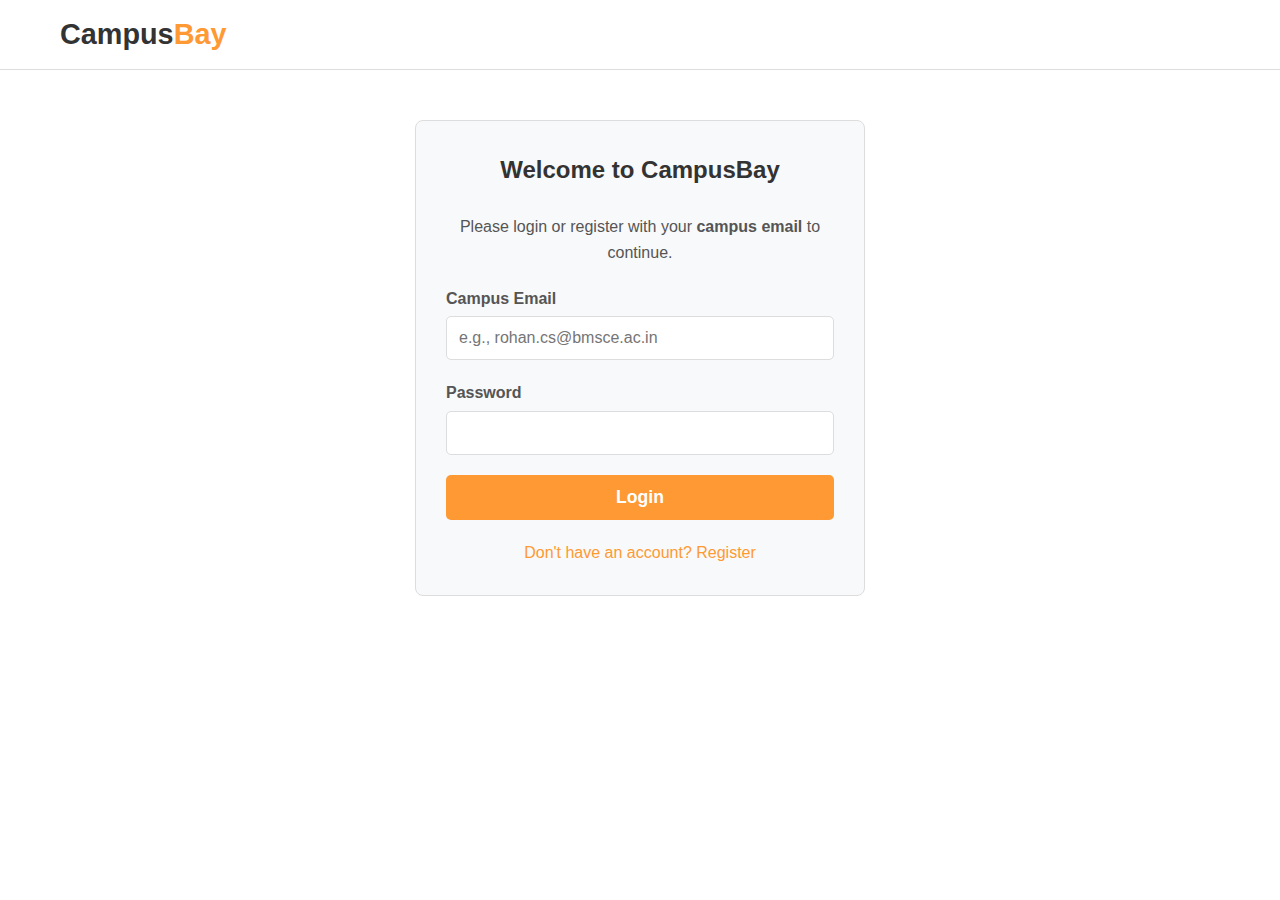
<file: Frontend/login.html>
<!DOCTYPE html>
<html lang="en">
<head>
  <meta charset="UTF-8">
  <meta name="viewport" content="width=device-width, initial-scale=1.0">
  <title>Login - CampusBay</title>
  <link rel="stylesheet" href="style.css">
</head>
<body>

  <header class="main-header">
    <div class="container">
      <a href="index.html" class="logo">Campus<span>Bay</span></a>
    </div>
  </header>

  <main class="container">
    <div class="login-container">
      <h2>Welcome to CampusBay</h2>
      <p style="text-align: center; margin-bottom: 20px;">
        Please login or register with your <strong>campus email</strong> to continue.
      </p>

      <form id="login-form">
        <div class="form-group">
          <label for="login-email">Campus Email</label>
          <input type="email" id="login-email" placeholder="e.g., rohan.cs@bmsce.ac.in" required>
        </div>
        <div class="form-group">
          <label for="login-password">Password</label>
          <input type="password" id="login-password" required>
        </div>
        <button type="submit" class="btn btn-primary">Login</button>
      </form>
      
      <form id="register-form" style="display: none;">
        <div class="form-group">
          <label for="reg-email">Campus Email</label>
          <input type="email" id="reg-email" placeholder="e.g., priya.me@bmsce.ac.in" required>
        </div>
         <div class="form-group">
          <label for="reg-name">Display Name</label>
          <input type="text" id="reg-name" placeholder="Priya S." required>
        </div>
        <div class="form-group">
          <label for="reg-password">Password</label>
          <input type="password" id="reg-password" required>
        </div>
        <button type="submit" class="btn btn-primary">Register</button>
      </form>

      <div class="toggle-form">
        <a href="#" id="toggle-link">Don't have an account? Register</a>
      </div>
    </div>
  </main>

  <script src="app.js"></script>
</body>
</html>
</file>
<file: Frontend/style.css>
/* --- Global Styles & Variables --- */
:root {
  --primary-color: #FF9933; /* Saffron/Orange Accent */
  --dark-color: #333;
  --text-color: #555;
  --light-color: #f8f9fa;
  --border-color: #ddd;
  --success-color: #138808; /* Green */
  --font-family: 'Lato', 'Helvetica Neue', Arial, sans-serif;
  --header-height: 70px;
}

* {
  box-sizing: border-box;
  margin: 0;
  padding: 0;
}

body {
  font-family: var(--font-family);
  line-height: 1.6;
  color: var(--text-color);
  background-color: #fff;
}

.container {
  max-width: 1200px;
  margin: auto;
  padding: 0 20px;
}

img {
  max-width: 100%;
}

a {
  color: var(--primary-color);
  text-decoration: none;
}

/* --- Utility Classes --- */
.btn {
  display: inline-block;
  padding: 10px 20px;
  border: none;
  border-radius: 5px;
  cursor: pointer;
  font-weight: bold;
  transition: all 0.3s ease;
}

.btn-primary {
  background-color: var(--primary-color);
  color: #fff;
}

.btn-primary:hover {
  opacity: 0.9;
}

.btn-secondary {
  background-color: var(--light-color);
  color: var(--dark-color);
  border: 1px solid var(--border-color);
}

/* --- Header / Navigation --- */
.main-header {
  height: var(--header-height);
  background-color: #fff;
  border-bottom: 1px solid var(--border-color);
  padding: 0 20px;
  position: sticky;
  top: 0;
  z-index: 100;
}

.main-header .container {
  display: flex;
  justify-content: space-between;
  align-items: center;
  height: 100%;
}

.main-header .logo {
  font-size: 1.8rem;
  font-weight: bold;
  color: var(--dark-color);
}

.main-header .logo span {
  color: var(--primary-color);
}

.main-header .search-bar {
  flex-grow: 1;
  margin: 0 30px;
  max-width: 500px;
}

.main-header .search-bar input {
  width: 100%;
  padding: 12px 15px;
  border: 1px solid var(--border-color);
  border-radius: 25px;
  font-size: 1rem;
}

.main-header .nav-links {
  display: flex;
  align-items: center;
  gap: 15px;
}

/* --- Footer --- */
.main-footer {
  background-color: var(--dark-color);
  color: #fff;
  padding: 40px 20px;
  margin-top: 40px;
}

.main-footer .container {
  display: flex;
  justify-content: space-between;
  gap: 20px;
}

.main-footer h4 {
  margin-bottom: 10px;
  color: var(--primary-color);
}

.main-footer ul {
  list-style: none;
}

.main-footer ul li a {
  color: #fff;
  opacity: 0.8;
}

/* --- Home Page: Hero --- */
.hero {
  background-color: var(--light-color);
  padding: 60px 20px;
  text-align: center;
  margin-bottom: 30px;
}

.hero h1 {
  font-size: 2.8rem;
  margin-bottom: 10px;
  color: var(--dark-color);
}

.hero p {
  font-size: 1.2rem;
  margin-bottom: 25px;
}

/* --- Home Page: Categories --- */
.categories {
  margin-bottom: 30px;
}

.categories h2, .listings-section h2 {
  text-align: center;
  margin-bottom: 25px;
  font-size: 1.8rem;
}

.category-grid {
  display: grid;
  grid-template-columns: repeat(auto-fit, minmax(120px, 1fr));
  gap: 15px;
}

.category-card {
  border: 1px solid var(--border-color);
  border-radius: 8px;
  padding: 20px;
  text-align: center;
  font-weight: bold;
  transition: all 0.3s ease;
}

.category-card:hover {
  box-shadow: 0 4px 10px rgba(0, 0, 0, 0.05);
  transform: translateY(-5px);
}

/* --- Listing Card (Used on Home & Listings) --- */
.listing-grid {
  display: grid;
  grid-template-columns: repeat(auto-fit, minmax(280px, 1fr));
  gap: 20px;
}

.listing-card {
  border: 1px solid var(--border-color);
  border-radius: 8px;
  overflow: hidden;
  box-shadow: 0 2px 5px rgba(0, 0, 0, 0.05);
  transition: box-shadow 0.3s ease;
}

.listing-card:hover {
  box-shadow: 0 5px 15px rgba(0, 0, 0, 0.1);
}

.listing-card-img {
  width: 100%;
  height: 200px;
  object-fit: cover;
  background-color: #eee;
}

.listing-card-content {
  padding: 15px;
}

.listing-card-title {
  font-size: 1.2rem;
  font-weight: bold;
  color: var(--dark-color);
  white-space: nowrap;
  overflow: hidden;
  text-overflow: ellipsis;
  margin-bottom: 5px;
}

.listing-card-price {
  font-size: 1.3rem;
  font-weight: bold;
  color: var(--dark-color);
  margin-bottom: 10px;
}

.listing-card-location {
  font-size: 0.9rem;
  color: var(--text-color);
  margin-bottom: 10px;
}

.listing-card-seller {
  font-size: 0.9rem;
  color: var(--success-color);
  font-weight: bold;
}

/* --- Listings Page Layout --- */
.listings-page-layout {
  display: grid;
  grid-template-columns: 250px 1fr; /* Sidebar and main content */
  gap: 30px;
  margin-top: 30px;
}

.filters-sidebar {
  border: 1px solid var(--border-color);
  border-radius: 8px;
  padding: 20px;
  height: fit-content;
}

.filter-group {
  margin-bottom: 25px;
}

.filter-group h4 {
  margin-bottom: 10px;
  border-bottom: 2px solid var(--light-color);
  padding-bottom: 5px;
}

.filter-group ul {
  list-style: none;
}

.filter-group ul li {
  margin-bottom: 8px;
  cursor: pointer;
}

.filter-group input[type="range"] {
  width: 100%;
}

.filter-group input[type="radio"] {
  margin-right: 5px;
}

/* --- Listing Detail Page --- */
.item-detail-layout {
  display: grid;
  grid-template-columns: 3fr 2fr;
  gap: 40px;
  margin-top: 30px;
}

.item-gallery {
  border: 1px solid var(--border-color);
  border-radius: 8px;
  overflow: hidden;
}

.item-gallery-main-img {
  width: 100%;
  height: 450px;
  object-fit: cover;
  background-color: #eee;
}

/* Placeholder for thumbnails */
.item-gallery-thumbs {
  display: flex;
  gap: 10px;
  padding: 10px;
  background-color: var(--light-color);
}

.item-gallery-thumb {
  width: 80px;
  height: 80px;
  object-fit: cover;
  border-radius: 5px;
  border: 2px solid transparent;
  cursor: pointer;
}

.item-gallery-thumb.active {
  border-color: var(--primary-color);
}

.item-info h1 {
  font-size: 2.2rem;
  color: var(--dark-color);
  margin-bottom: 10px;
}

.item-info .price {
  font-size: 2.5rem;
  font-weight: bold;
  color: var(--dark-color);
  margin-bottom: 15px;
}

.item-info .price span.negotiable {
  font-size: 1rem;
  font-weight: normal;
  color: var(--text-color);
  margin-left: 10px;
}

.item-meta {
  display: flex;
  gap: 20px;
  margin-bottom: 20px;
  font-size: 1rem;
}

.item-meta span {
  font-weight: bold;
  color: var(--dark-color);
}

.item-actions {
  display: grid;
  grid-template-columns: 1fr 1fr;
  gap: 10px;
  margin: 25px 0;
}

.item-actions .btn {
  padding: 15px;
  font-size: 1.1rem;
  text-align: center;
}

.seller-card {
  border: 1px solid var(--border-color);
  border-radius: 8px;
  padding: 20px;
  background-color: var(--light-color);
}

.seller-card-header {
  display: flex;
  align-items: center;
  gap: 15px;
  margin-bottom: 15px;
}

.seller-card-avatar {
  width: 60px;
  height: 60px;
  border-radius: 50%;
  background-color: #ccc;
  object-fit: cover;
}

.seller-card-name {
  font-size: 1.2rem;
  font-weight: bold;
  color: var(--dark-color);
}

.seller-card-verified {
  color: var(--success-color);
  font-weight: bold;
  display: block;
}

.item-description {
  margin-top: 30px;
  grid-column: 1 / -1; /* Spans both columns */
}

.item-description h3 {
  font-size: 1.5rem;
  border-bottom: 2px solid var(--light-color);
  padding-bottom: 5px;
  margin-bottom: 15px;
}

/* --- Chat Page --- */
.chat-layout {
  display: grid;
  grid-template-columns: 300px 1fr;
  height: calc(100vh - var(--header-height) - 40px); /* Full height minus header */
  border: 1px solid var(--border-color);
  border-radius: 8px;
  overflow: hidden;
  margin-top: 20px;
}

.chat-sidebar {
  border-right: 1px solid var(--border-color);
  display: flex;
  flex-direction: column;
}

.chat-search {
  padding: 15px;
  border-bottom: 1px solid var(--border-color);
}

.chat-search input {
  width: 100%;
  padding: 10px;
  border: 1px solid var(--border-color);
  border-radius: 20px;
}

.chat-list {
  flex-grow: 1;
  overflow-y: auto;
}

.chat-list-item {
  display: flex;
  align-items: center;
  gap: 10px;
  padding: 15px;
  cursor: pointer;
  border-bottom: 1px solid var(--border-color);
}

.chat-list-item:hover, .chat-list-item.active {
  background-color: var(--light-color);
}

.chat-list-item .avatar {
  width: 50px;
  height: 50px;
  border-radius: 50%;
  background-color: #ccc;
}

.chat-list-item-info .name {
  font-weight: bold;
  color: var(--dark-color);
}

.chat-list-item-info .preview {
  font-size: 0.9rem;
  white-space: nowrap;
  overflow: hidden;
  text-overflow: ellipsis;
  max-width: 180px;
}

.chat-window {
  display: flex;
  flex-direction: column;
}

.chat-header {
  padding: 15px 20px;
  border-bottom: 1px solid var(--border-color);
  font-weight: bold;
  font-size: 1.2rem;
  background-color: #fff;
}

.chat-messages {
  flex-grow: 1;
  padding: 20px;
  overflow-y: auto;
  background-color: var(--light-color);
}

.message {
  display: flex;
  flex-direction: column;
  margin-bottom: 15px;
}

.message-bubble {
  max-width: 70%;
  padding: 10px 15px;
  border-radius: 15px;
  line-height: 1.4;
}

.message.sent {
  align-items: flex-end;
}

.message.sent .message-bubble {
  background-color: var(--primary-color);
  color: #fff;
  border-bottom-right-radius: 3px;
}

.message.received {
  align-items: flex-start;
}

.message.received .message-bubble {
  background-color: #fff;
  border: 1px solid var(--border-color);
  border-bottom-left-radius: 3px;
}

.message .timestamp {
  font-size: 0.8rem;
  color: #999;
  margin-top: 5px;
}

.chat-input {
  display: flex;
  padding: 15px;
  border-top: 1px solid var(--border-color);
  background-color: #fff;
}

.chat-input input {
  flex-grow: 1;
  padding: 12px 15px;
  border: 1px solid var(--border-color);
  border-radius: 25px;
  margin-right: 10px;
}

/* --- Login Page --- */
.login-container {
  max-width: 450px;
  margin: 50px auto;
  padding: 30px;
  border: 1px solid var(--border-color);
  border-radius: 8px;
  background-color: var(--light-color);
}

.login-container h2 {
  text-align: center;
  margin-bottom: 25px;
  color: var(--dark-color);
}

.form-group {
  margin-bottom: 20px;
}

.form-group label {
  display: block;
  margin-bottom: 5px;
  font-weight: bold;
}

.form-group input {
  width: 100%;
  padding: 12px;
  border: 1px solid var(--border-color);
  border-radius: 5px;
  font-size: 1rem;
}

.login-container .btn {
  width: 100%;
  padding: 12px;
  font-size: 1.1rem;
}

.login-container .toggle-form {
  text-align: center;
  margin-top: 20px;
}

/* --- Responsive --- */
@media (max-width: 992px) {
  .listings-page-layout {
    grid-template-columns: 1fr;
  }
  .filters-sidebar {
    /* TODO: Add JS to toggle this as a modal on mobile */
    display: none; 
  }
  .item-detail-layout {
    grid-template-columns: 1fr;
  }
}

@media (max-width: 768px) {
  .main-header .search-bar {
    display: none; /* Hide in header, show on home page */
  }
  .main-header .nav-links .btn {
    display: none;
  }
  .chat-layout {
    grid-template-columns: 1fr;
    height: calc(100vh - var(--header-height));
  }
  .chat-sidebar {
     /* TODO: On mobile, only show sidebar. Clicking a chat item
                should hide sidebar and show window */
    display: none;
  }
}
</file>
